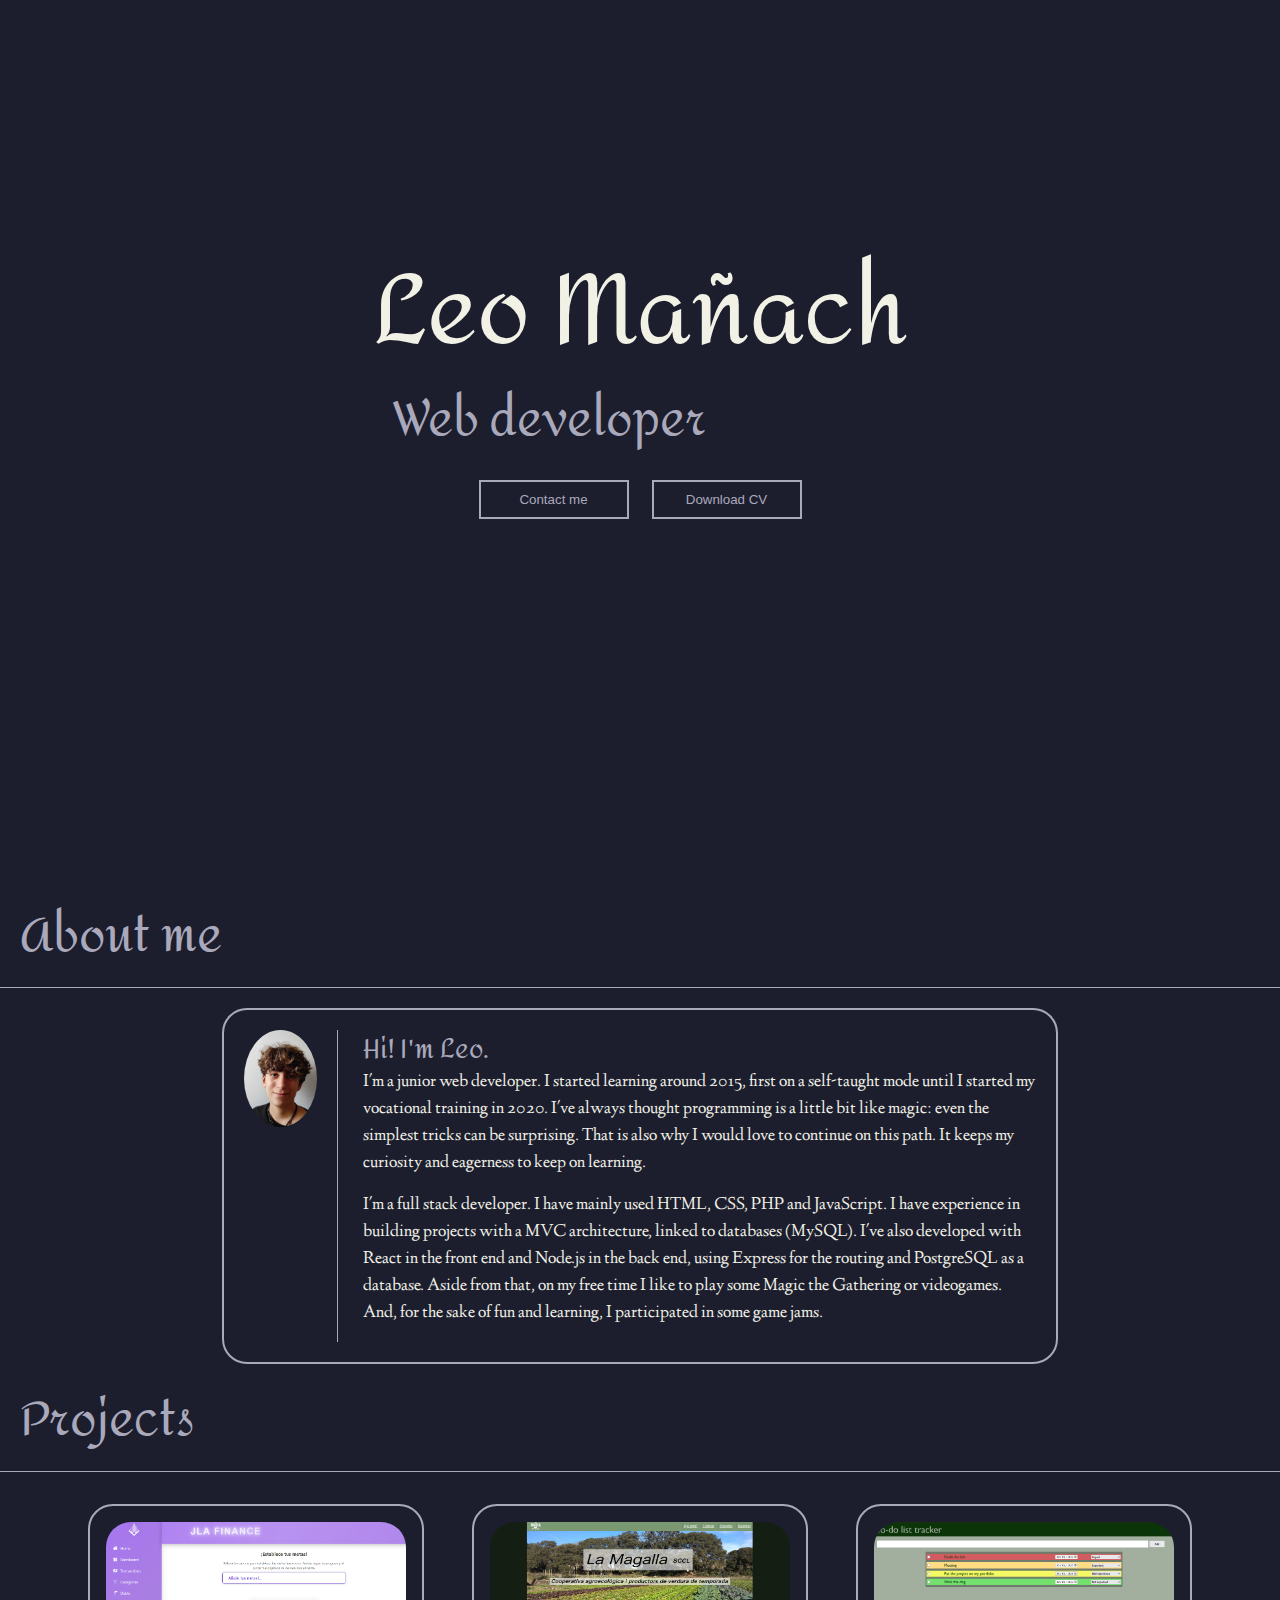
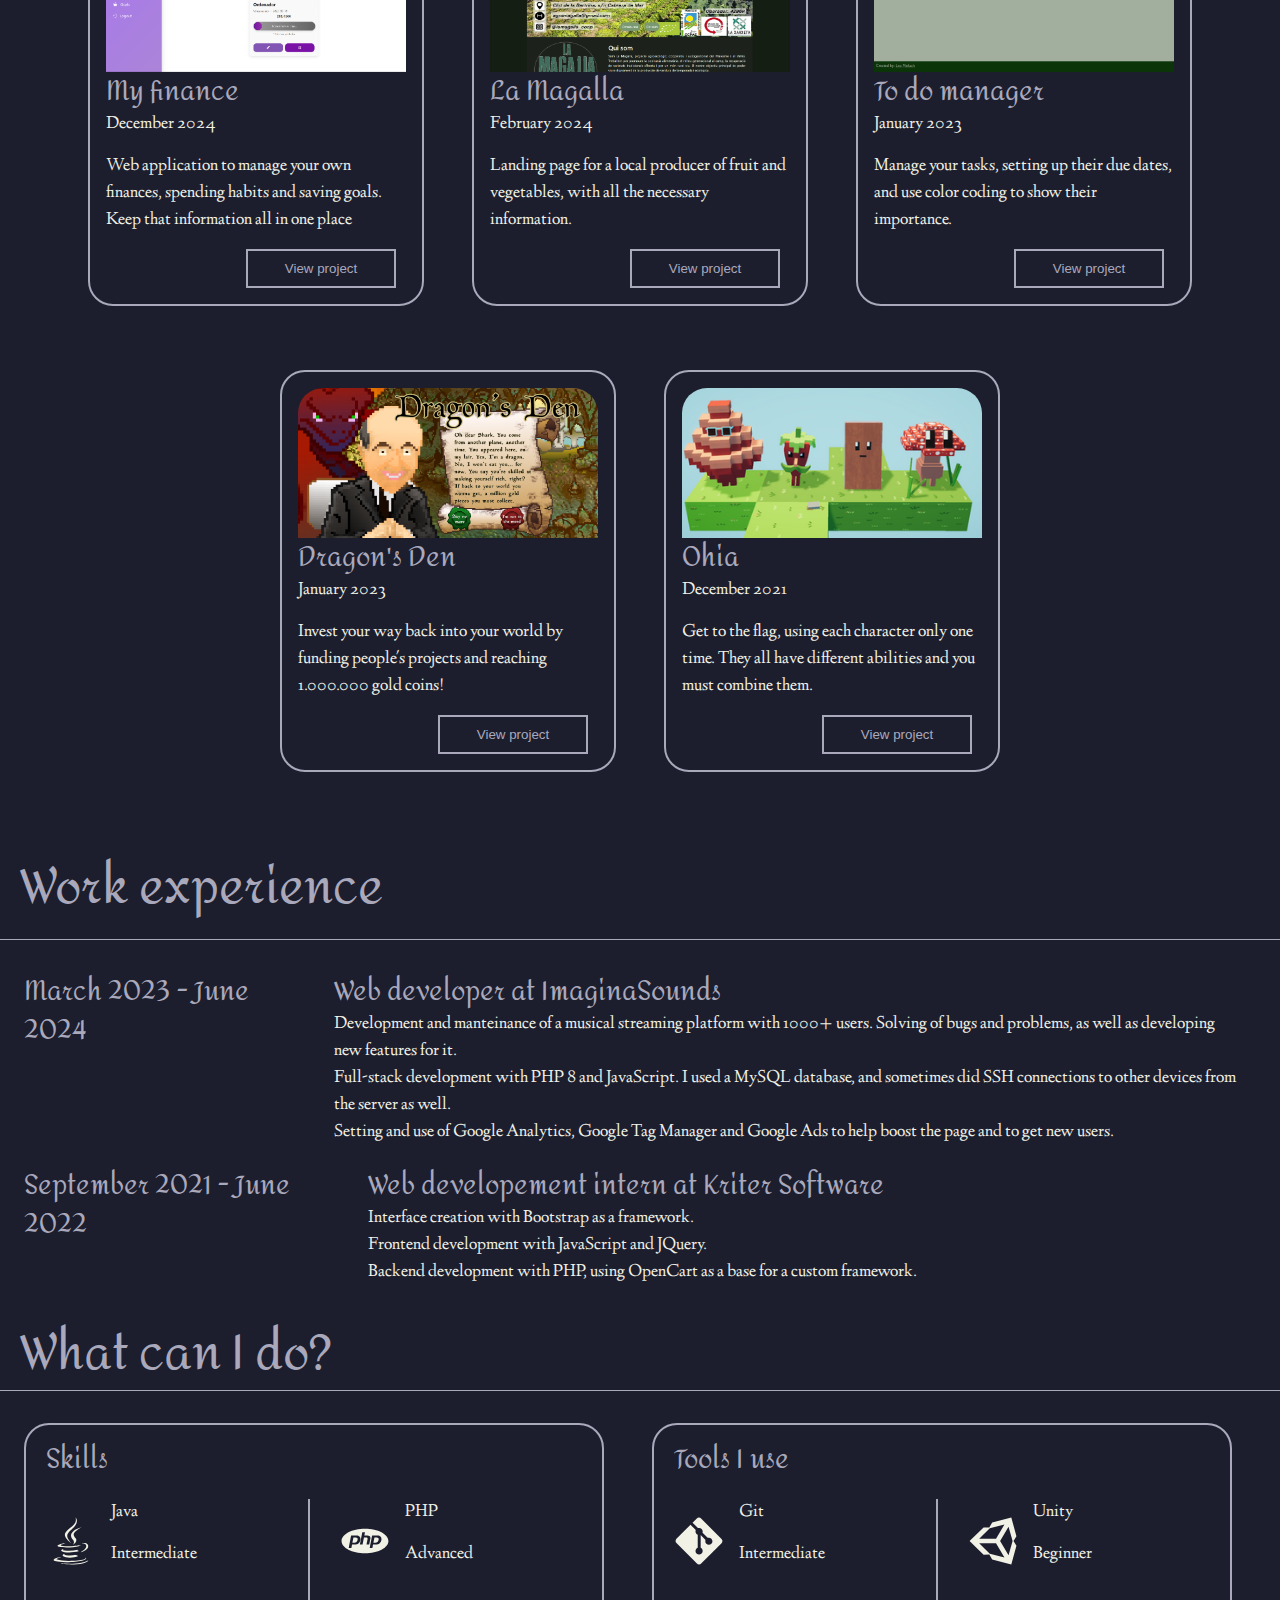
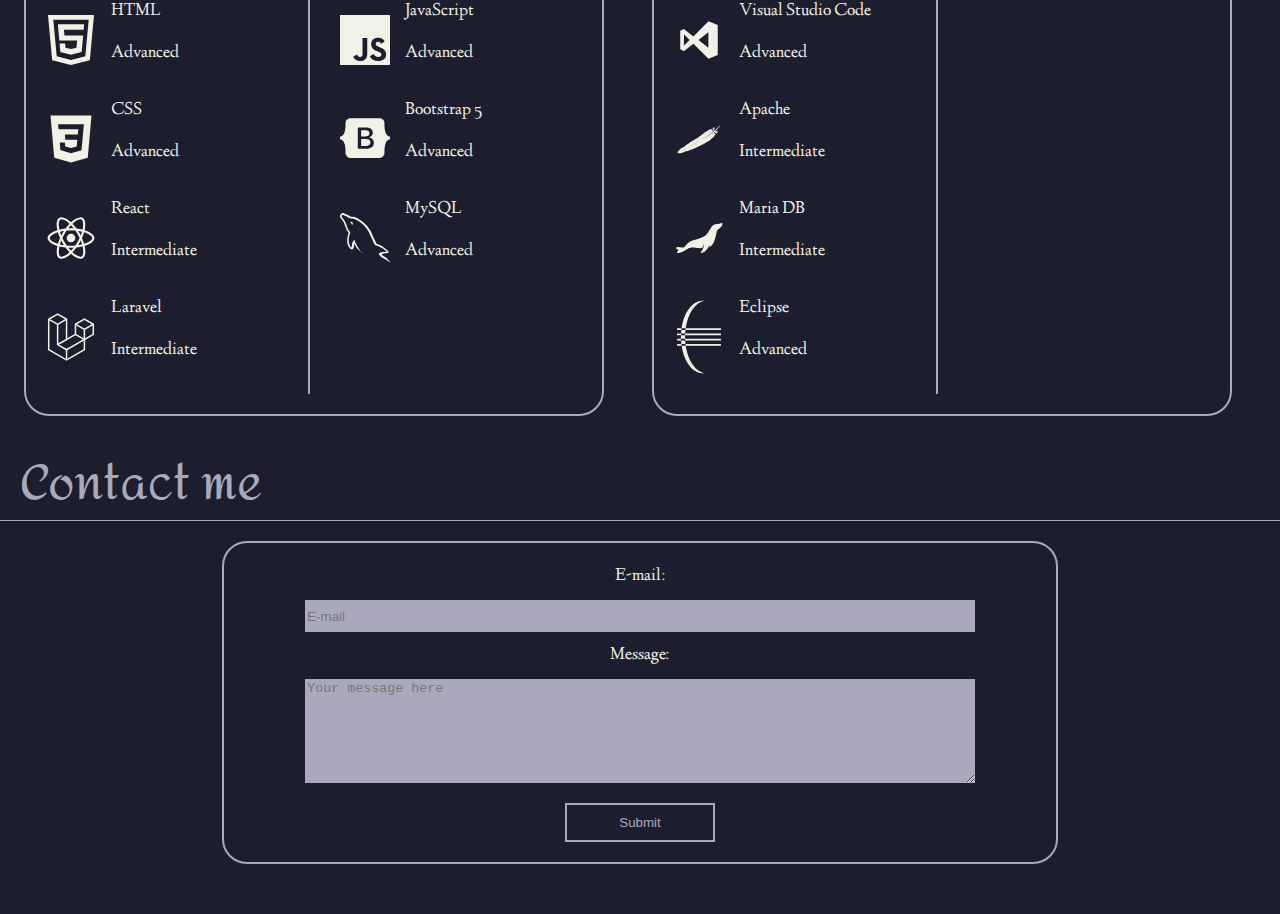
<file: index.html>
<!DOCTYPE html>
<html lang="en">
<head>
    <meta charset="UTF-8">
    <meta http-equiv="X-UA-Compatible" content="IE=edge">
    <meta name="viewport" content="width=device-width, initial-scale=1.0">
    <title>Leo Mañach</title>
    <link rel="preconnect" href="https://fonts.googleapis.com">
    <link rel="preconnect" href="https://fonts.gstatic.com" crossorigin>
    <link href="https://fonts.googleapis.com/css2?family=Amita&family=Courgette&family=Linden+Hill&display=swap" rel="stylesheet"> 
    <link rel="stylesheet" href="css/reset.css" type="text/css">
    <link rel="stylesheet" href="css/style.css" type="text/css">
</head>
<body>
    <div id="container">
        <section id="header">
            <div id="name">
                <h1>Leo Mañach</h1>
                <h2>Web developer</h2>
            </div>
            <div id="buttons">
                <a href='#contactForm'><button type="button" id="contact">Contact me</button></a>
                <a href='files/Leo_Manach_CV.pdf' target="_blank"><button type="button" id="cv">Download CV</button></a>
            </div>
        </section>
        <section id="about">
            <div class="title">
                <h2>About me</h2>
            </div>
            <div id="about-me">
                <div class="img">
                    <img src="img/leo.jpg">
                </div>
                <div class="text">
                    <h3>Hi! I'm Leo.</h3>
                    <p>I'm a junior web developer. I started learning around 2015, first on a self-taught mode until I started my vocational training in 2020. I've always thought programming is a little bit like magic: even the simplest tricks can be surprising. That is also why I would love to continue on this path. It keeps my curiosity and eagerness to keep on learning.</p>
                    <p>I'm a full stack developer. I have mainly used HTML, CSS, PHP and JavaScript. I have experience in building projects with a MVC architecture, linked to databases (MySQL). I've also developed with React in the front end and Node.js in the back end, using Express for the routing and PostgreSQL as a database. Aside from that, on my free time I like to play some Magic the Gathering or videogames. And, for the sake of fun and learning, I participated in some game jams.</p>
                </div>
            </div>
        </section>
        <section id="projects">
            <div class="title">
                <h2>Projects</h2>
            </div>
            <div id="projectContainer"></div>
        </section>
        <section id="work">
            <div class="title">
                <h2>Work experience</h2>
            </div>
            <div class="experience">
                <div class="job">
                    <div class="date">
                        <h3>March 2023 - June 2024</h3>
                    </div>
                    <div class="text">
                        <h3>Web developer at ImaginaSounds</h3>
                        <ul>
                            <li>Development and manteinance of a musical streaming platform with 1000+ users. Solving of bugs and problems, as well as developing new features for it.</li>
                            <li>Full-stack development with PHP 8 and JavaScript. I used a MySQL database, and sometimes did SSH connections to other devices from the server as well.</li>
                            <li>Setting and use of Google Analytics, Google Tag Manager and Google Ads to help boost the page and to get new users.</li>
                        </ul>
                    </div>
                </div>
                <div class="job">
                    <div class="date">
                        <h3>September 2021 - June 2022</h3>
                    </div>
                    <div class="text">
                        <h3>Web developement intern at Kriter Software</h3>
                        <ul>
                            <li>Interface creation with Bootstrap as a framework.</li>
                            <li>Frontend development with JavaScript and JQuery.</li>
                            <li>Backend development with PHP, using OpenCart as a base for a custom framework.</li>
                        </ul>
                    </div>
                </div>
            </div>
        </section>
        <section id="abilities">
            <h2 class="title">What can I do?</h2>
            <div id="skillsContainer">
                <div id="skills">
                    <h3>Skills</h3>
                    <div id="skillsbody">
                        <div class="left">
                            <div class="skill">
                                <img src="img/java.svg" class="svg">
                                <div><p>Java</p>
                                <p>Intermediate</p></div>
                            </div>
                            <div class="skill">
                                <img src="img/html.svg" class="svg">
                                <div><p>HTML</p>
                                <p>Advanced</p></div>
                            </div>
                            <div class="skill">
                                <img src="img/css.svg" class="svg">
                                <div><p>CSS</p>
                                <p>Advanced</p></div>
                            </div>
                            <div class="skill">
                                <img src="img/react.svg" class="svg">
                                <div><p>React</p>
                                <p>Intermediate</p></div>
                            </div>
                            <div class="skill">
                                <img src="img/laravel.svg" class="svg">
                                <div><p>Laravel</p>
                                <p>Intermediate</p></div>
                            </div>
                        </div>
                        <div class="right">
                            <div class="skill">
                                <img src="img/php.svg" class="svg">
                                <div><p>PHP</p>
                                <p>Advanced</p></div>
                            </div>
                            <div class="skill">
                                <img src="img/javascript.svg" class="svg">
                                <div><p>JavaScript</p>
                                <p>Advanced</p></div>
                            </div>
                            <div class="skill">
                                <img src="img/bootstrap.svg" class="svg">
                                <div><p>Bootstrap 5</p>
                                <p>Advanced</p></div>
                            </div>
                            <div class="skill">
                                <img src="img/mysql.svg" class="svg">
                                <div><p>MySQL</p>
                                <p>Advanced</p></div>
                            </div>
                        </div>
                    </div>
                </div>
                <div id="tools">
                    <h3>Tools I use</h3>
                    <div id="toolsbody">
                        <div class="left">
                            <div class="skill">
                                <img src="img/git.svg" class="svg">
                                <div><p>Git</p>
                                <p>Intermediate</p></div>
                            </div>
                            <div class="skill">
                                <img src="img/vscode.svg" class="svg">
                                <div><p>Visual Studio Code</p>
                                <p>Advanced</p></div>
                            </div>
                            <div class="skill">
                                <img src="img/apache.svg" class="svg">
                                <div><p>Apache</p>
                                <p>Intermediate</p></div>
                            </div>
                            <div class="skill">
                                <img src="img/mariadb.svg" class="svg">
                                <div><p>Maria DB</p>
                                <p>Intermediate</p></div>
                            </div>
                            <div class="skill">
                                <img src="img/eclipse.svg" class="svg">
                                <div><p>Eclipse</p>
                                <p>Advanced</p></div>
                            </div>
                        </div>
                        <div class="right">
                            <div class="skill">
                                <img src="img/unity.svg" class="svg">
                                <div><p>Unity</p>
                                <p>Beginner</p></div>
                            </div>
                        </div>
                    </div>
                </div>
            </div>
        </section>
        <section id="contact">
            <h2 class="title">Contact me</h2>
            <div id="contact-div">
                <form method="post" name="contact" id="contactForm" data-netlify="true">
                    <input type="hidden" name="_next" value="https://leomanach-portfolio.netlify.app/pages/thankyou.html">
                    <label>E-mail:</label><br>
                    <input type="email" id="email" name="email" placeholder="E-mail"><br>
                    <label>Message:</label><br>
                    <textarea id="text" name="text" placeholder="Your message here"></textarea><br>
                    <button type="submit" id="send" value="Submit">Submit</button>
                </form>
            </div>
        </section>
    </div>
    <script src="js/main.js"></script>
</body>
</html>
</file>
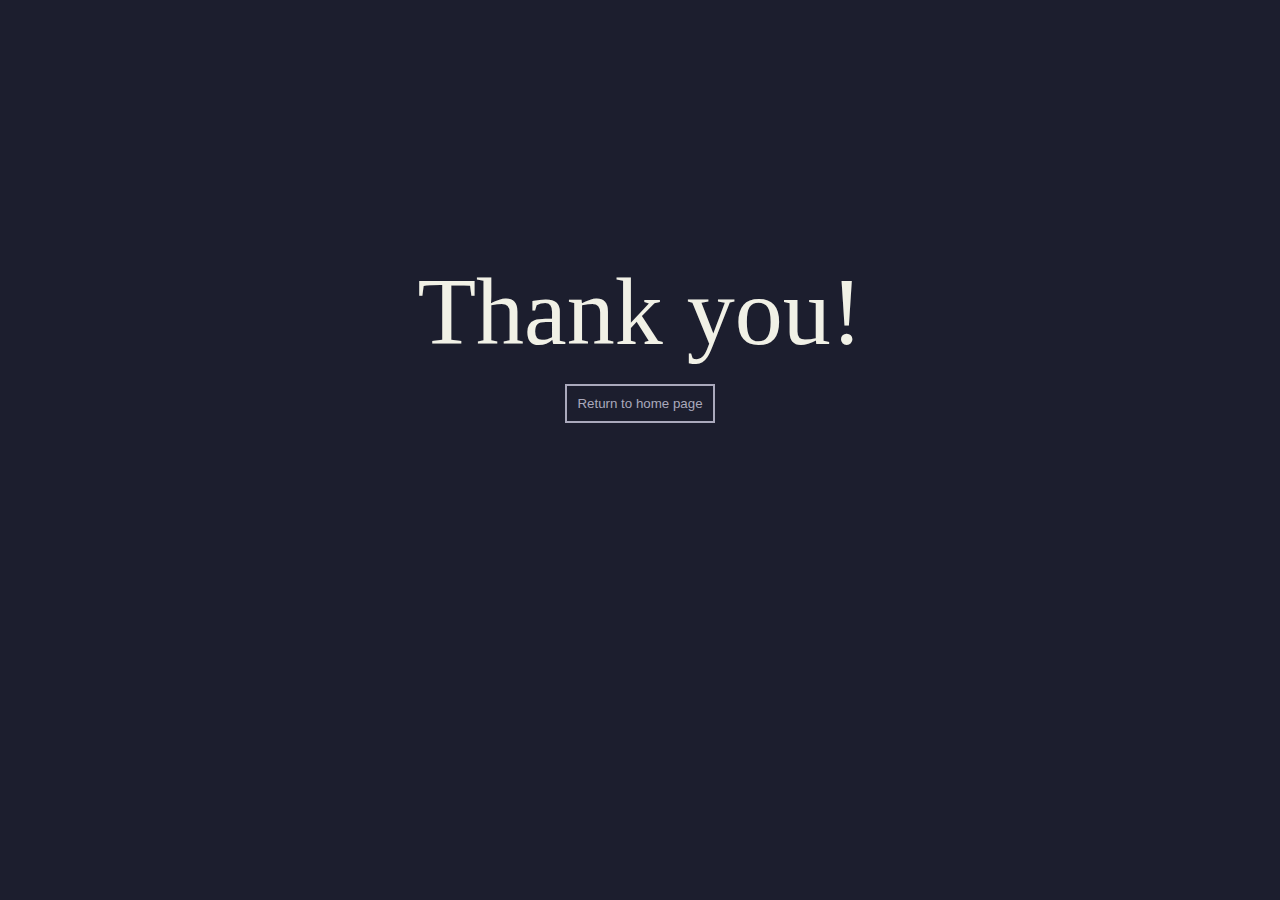
<file: pages/thankyou.html>
<!DOCTYPE html>
<html lang="en">
<head>
    <meta charset="UTF-8">
    <meta http-equiv="X-UA-Compatible" content="IE=edge">
    <meta name="viewport" content="width=device-width, initial-scale=1.0">
    <link rel="stylesheet" href="../css/reset.css" type="text/css">
    <link rel="stylesheet" href="../css/style.css" type="text/css">
    <title>Thank you!</title>
</head>
<body>
    <div id="container">
        <div id="thanks">
            <h1>Thank you!</h1>
            <a href="https://leomanach-portfolio.netlify.app/"><button type="button">Return to home page</button></a>
        </div>
    </div>
</body>
</html>
</file>
<file: css/style.css>
@font-face {
    font-family: 'Amita';
    src: 'fonts/Amita-Regular.ttf';
}

body {
    background-color: #1c1e2e;
    color: #f1f1e6;
    font-family: 'Linden Hill';
    font-size: 18px;
    line-height: 1.5;
    overflow-x: hidden;
}

p {
    margin-bottom: 15px;
}

#container {
    width: 100vw;
}

h1 {
    font-family: 'Amita';
    font-size: 4rem;
}

h2 {
    padding-left: 20px;
    font-family: 'Amita';
    font-size: 2rem;
    color: #aaa9bc;
}

h3 {
    font-family: 'Amita';
    font-size: 26px;
    color: #aaa9bc;
}

.title {
    width: 100%;
    border-bottom: 1px solid #aaa9bc;
}

.title h2 {
    padding-bottom: 15px;
}

#header {
    height: 100vh;
}

#header div {
    margin: 0 auto;
    width: max-content;
}

#name {
    padding: 15rem 0 1.5rem 0;
}

#thanks {
    padding: 15rem 0 1.5rem 0;
    margin: 0 auto;
    text-align: center;
}

button {
    background-color: #1c1e2e;
    color: #aaa9bc;
    border: 2px solid #aaa9bc;
    padding: 10px;
    width: 150px;
    margin: 0px 10px;
    cursor: pointer;
}

button:hover {
    background-color: #aaa9bc;
    color: #1c1e2e
}

a:hover {
    color: #1c1e2e
}

a button:hover {
    color: #1c1e2e;
}

a, a:visited, a:active {
    color: #aaa9bc;
    text-decoration: none;
}

#about-me {
    width: 95%;
    border: 2px solid #aaa9bc;
    border-radius: 25px;
    margin: 20px auto;
    display: flex;
}

.img {
    margin: 20px;
    padding-right: 20px;
    border-right: 1px solid #aaa9bc;
}

.img img {
    max-width: 100%;
    height: auto;
    border-radius: 50%;
}

#about-me .text {
    margin: 20px 20px 20px 5px;
}

.experience {
    width: 95vw;
    margin: 2rem 1.5rem;
}

.job {
    display: flex;
    margin: 20px 0;
}

.date {
    margin-right: 2.5rem;
    width: 25%;
}

.project {
    width: 95vw;
    margin: 2rem 1.5rem;
    border: 2px solid #aaa9bc;
    border-radius: 25px;
    padding: 1rem;
    display: flex;
    flex-flow: column nowrap;
    justify-content: space-between;
}

#projectContainer {
    display: flex;
    justify-content: center;
    flex-wrap: wrap;
    margin-bottom: 3rem;
}

.prj_img {
    width: 300px;
    height: 150px;
    border-radius: 25px 25px 0 0;
}

.prj_text button {
    margin-top: 15px;
    float: right;
}

#skillsContainer {
    display: flex;
}

#skills, #tools {
    margin: 2rem 1.5rem 2rem 1.5rem;
    width: 95vw;
    border: 2px solid #aaa9bc;
    border-radius: 25px;
}

#skillsbody, #toolsbody {
    display: flex;
    justify-content: space-between;
    margin: 20px 0;
}

#skills h3, #tools h3 {
    margin-left: 20px;
    margin-top: 15px;
}

.left, .right {
    width: 49%;
}

.left {
    border-right: 2px solid #aaa9bc;
}

.svg {
    width: 50px;
}

.skill {
    display: flex;
    margin-bottom: 15px;
    margin-left: 20px;
}

.skill div {
    margin-left: 15px;
}

#contact-div {
    margin-bottom: 50px;
    width: 95%;
    border: 2px solid #aaa9bc;
    border-radius: 25px;
    padding: 20px 0;
}

form {
    width: 100%;
    text-align: center;
}

input, textarea {
    width: 80%;
    margin: 10px 0;
    background-color: #aaa9bc;
    border: none;
}

input {
    height: 30px;
}

textarea {
    height: 100px;
}

@media (max-width: 768px) {

    #about-me {
        flex-flow: column nowrap;
        justify-content: space-between;
    }

    #about-me .img {
        border: none;
        width: 80%;
    }

    #skillsContainer {
        flex-flow: column nowrap;
        justify-content: space-between;
    }

    #skills, #tools {
        margin-left: 0;
        margin-right: 0;
    }
}

@media (min-width: 768px) {
    h1 {
        font-size: 6rem;
    }

    h2 {
        font-size: 3rem;
    }

    .project {
        width: 300px;
    }

    #skills {
        width: 45%;
    }

    #tools {
        width: 45%;
    }

    #about-me {
        width: 65%;
    }

    .img {
        width: 40%;
    }

    #contact-div {
        display: flex;
        width: 65%;
        margin: 20px auto 50px auto;
        justify-content: center;
    }
}
</file>
